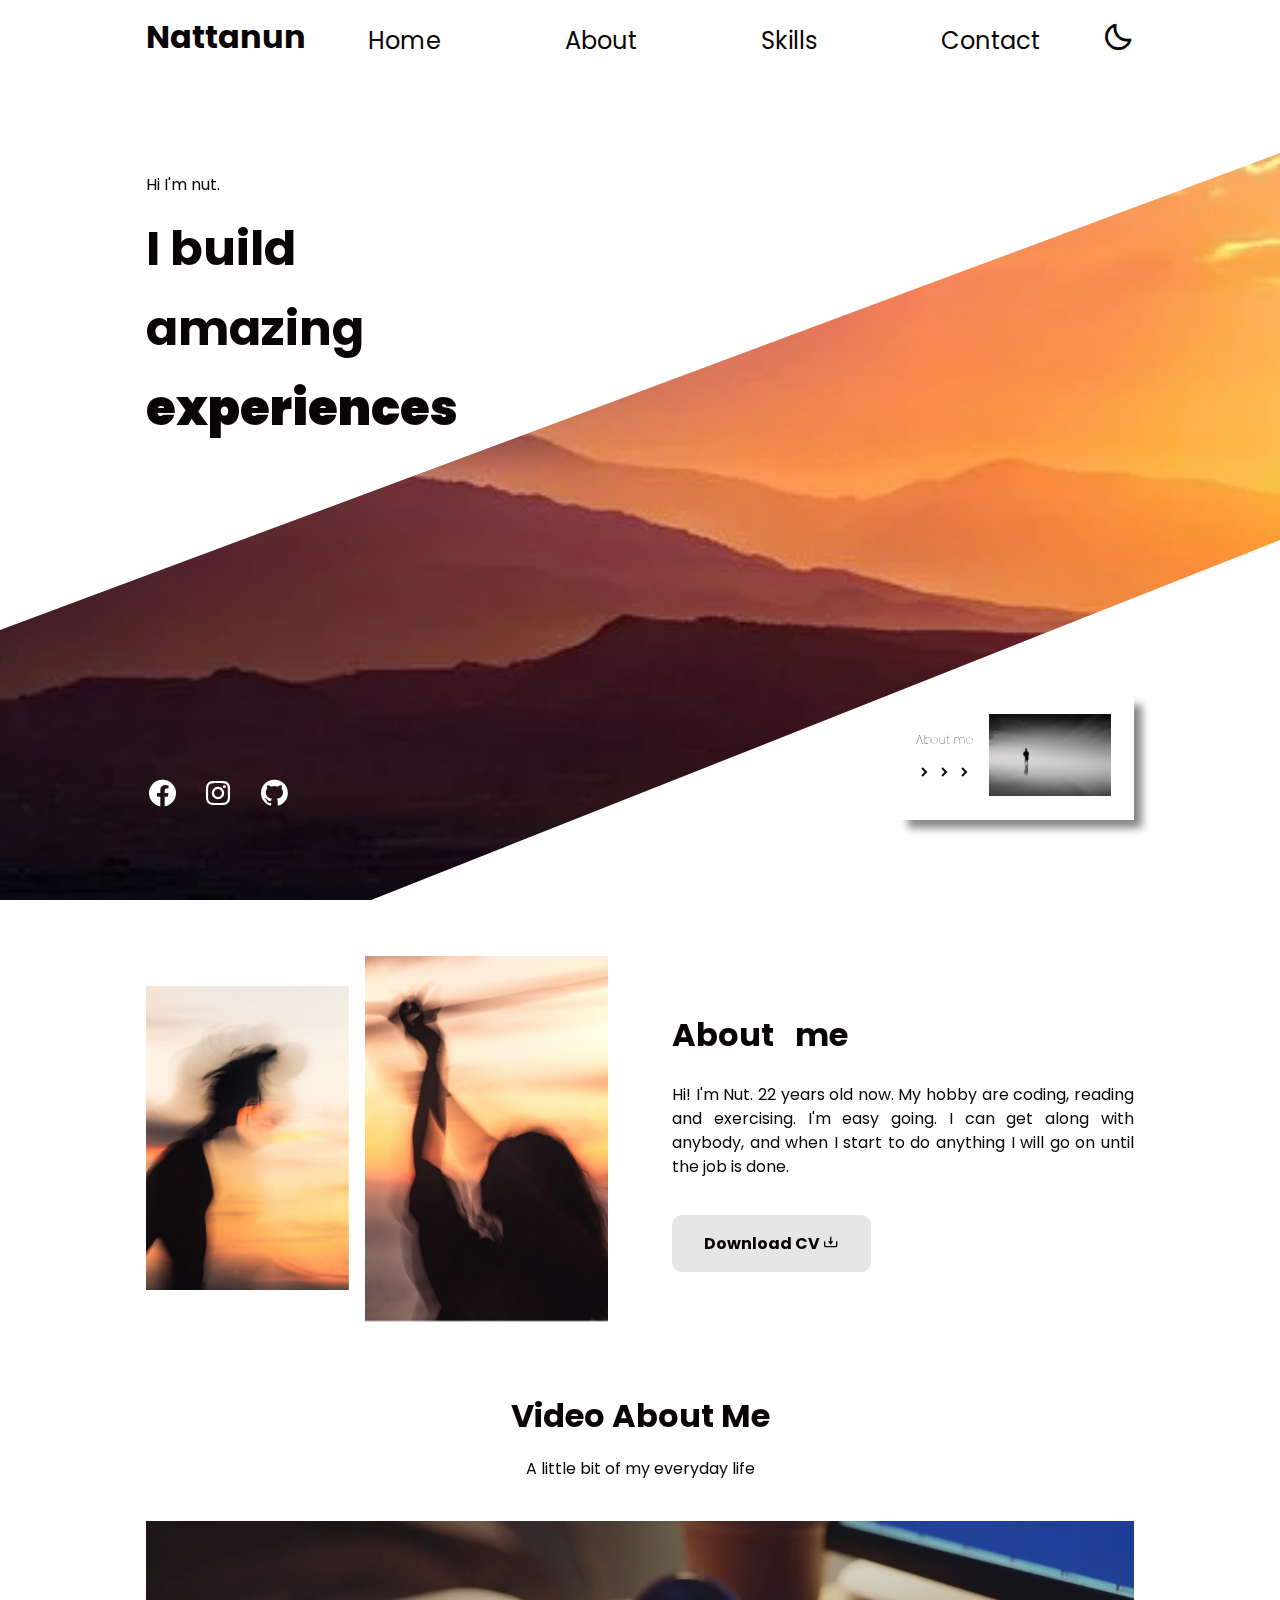
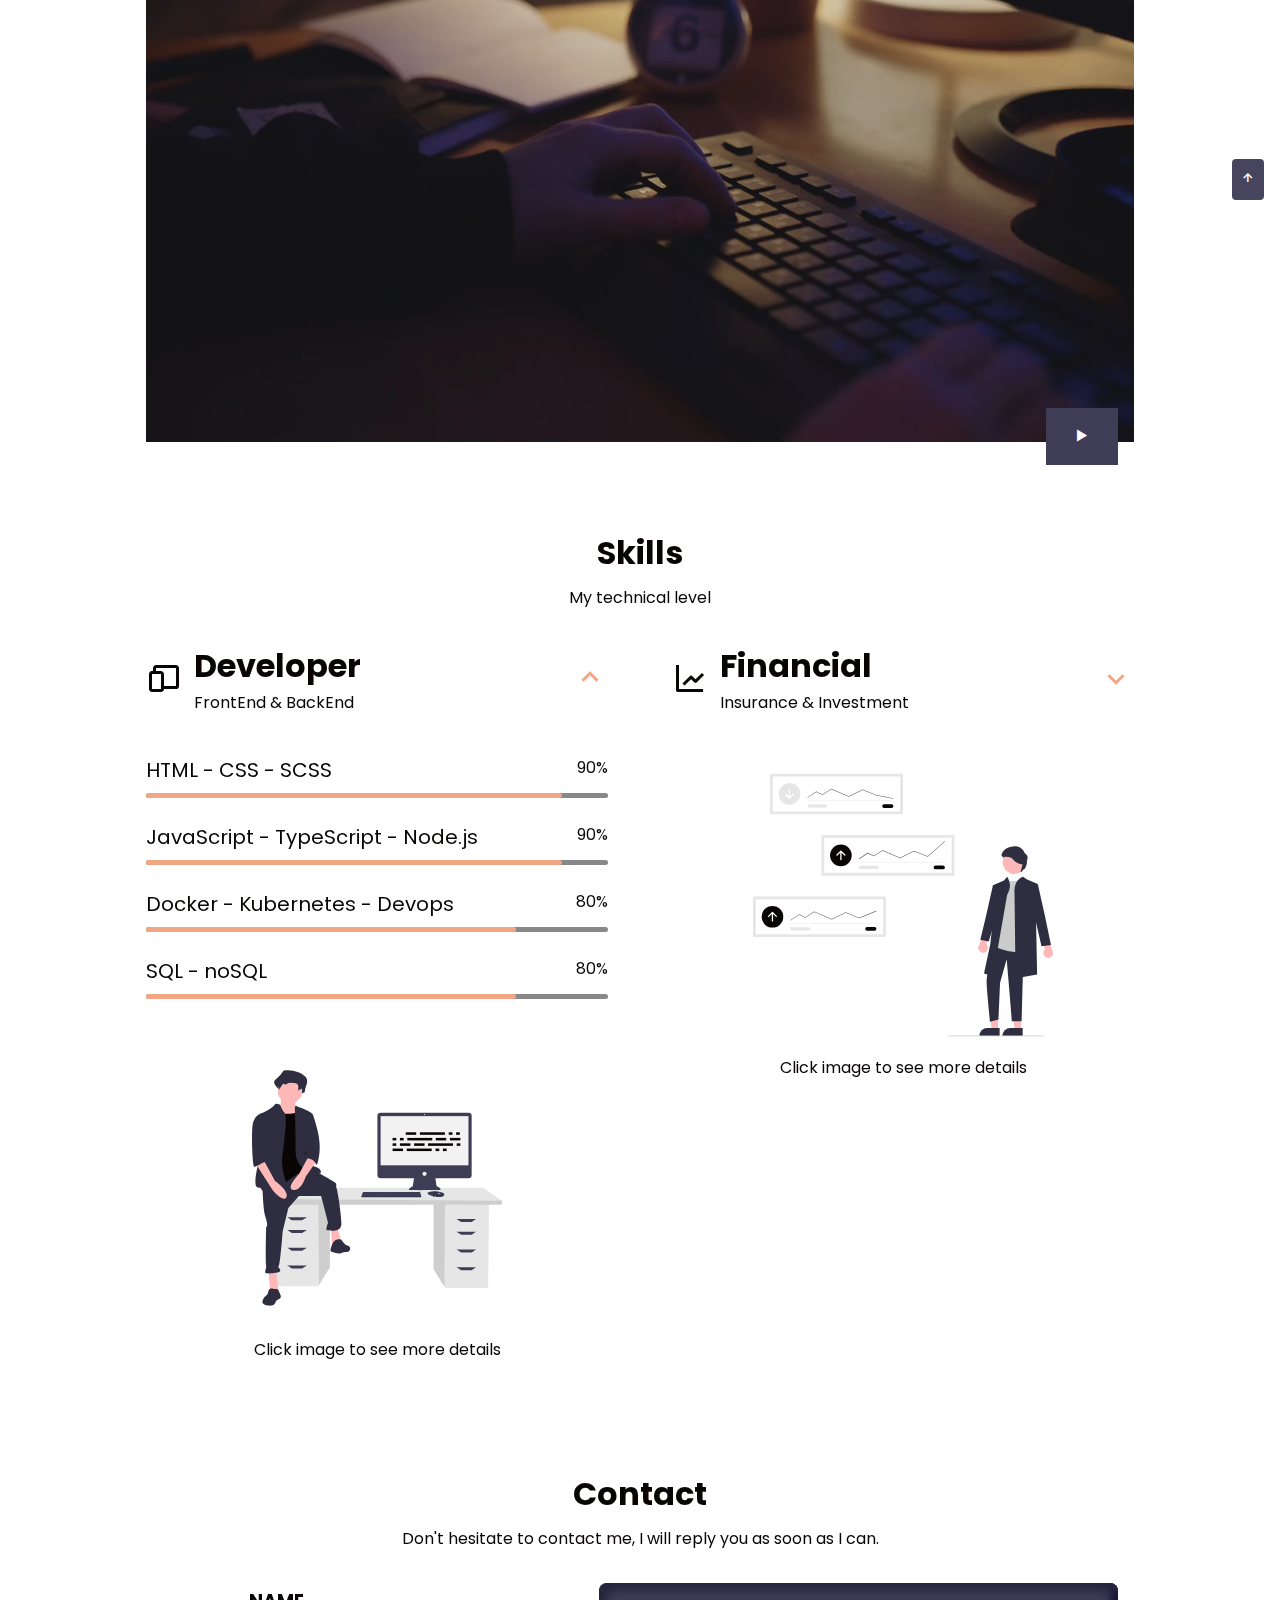
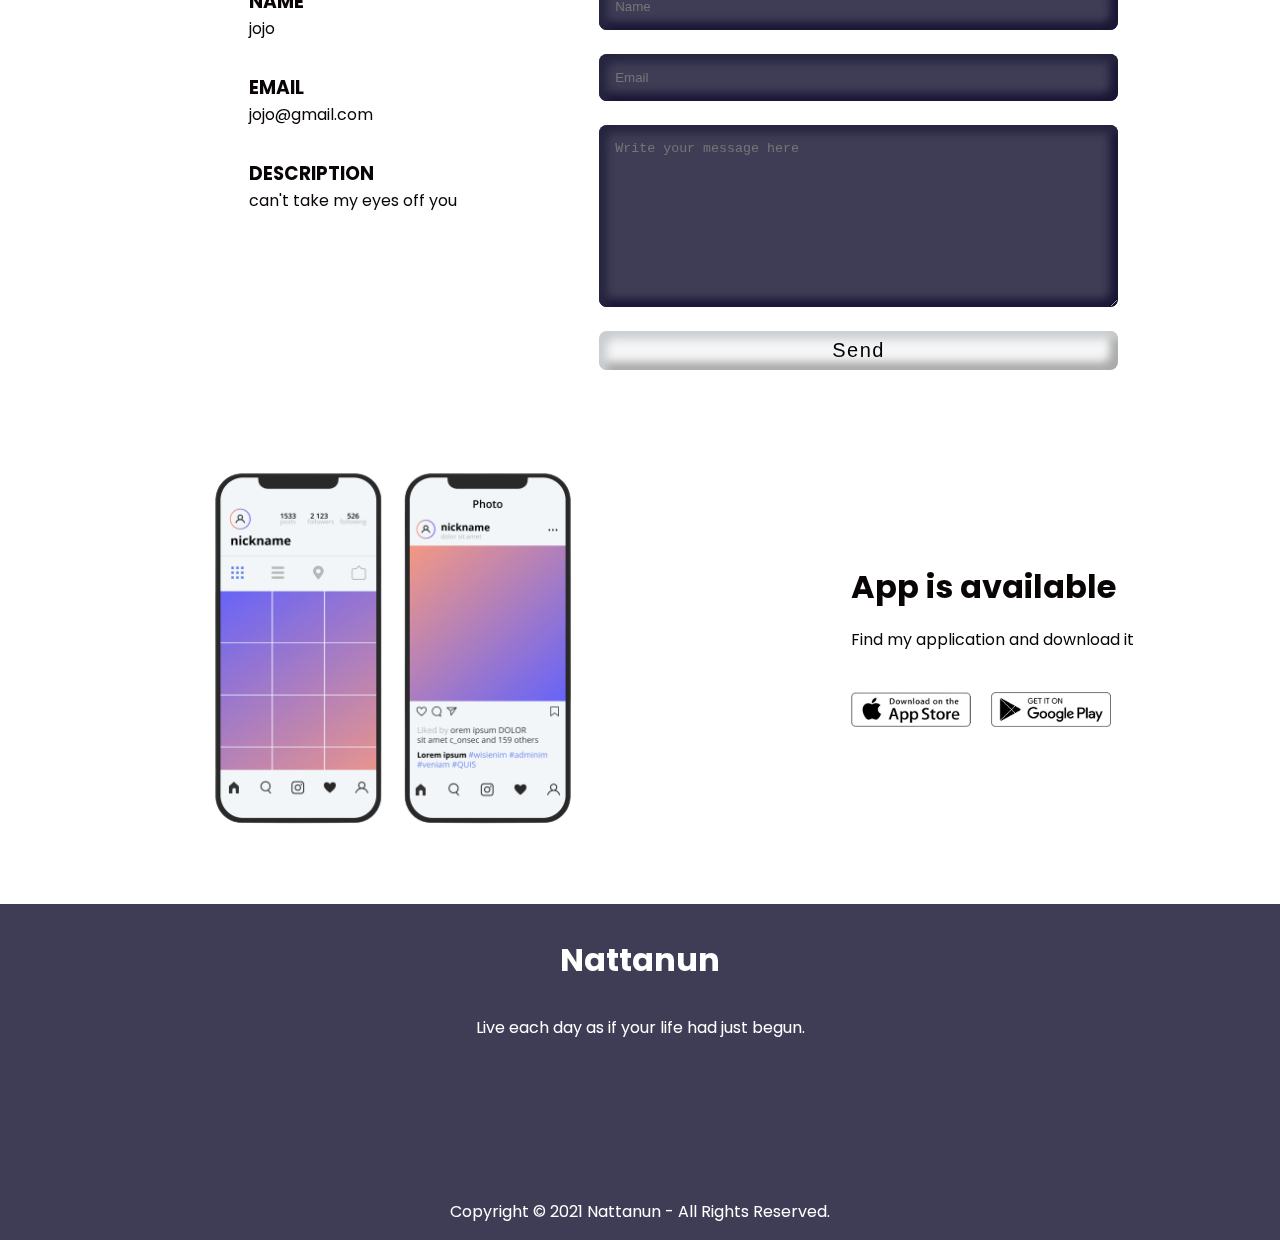
<file: index.html>
<!DOCTYPE html>
<html lang="en">
  <head>
    <meta charset="UTF-8" />
    <meta http-equiv="X-UA-Compatible" content="IE=edge" />
    <meta name="viewport" content="width=device-width, initial-scale=1.0" />
    <title>Nattanun</title>
    <link rel="stylesheet" href="style/style.css" />

    <!--==================== BOXICONS ====================-->
    <link
      href="https://unpkg.com/boxicons@2.0.9/css/boxicons.min.css"
      rel="stylesheet"
    />

    <!--==================== FONT AWESOME ====================-->
    <link
      rel="stylesheet"
      href="https://pro.fontawesome.com/releases/v5.10.0/css/all.css"
      integrity="sha384-AYmEC3Yw5cVb3ZcuHtOA93w35dYTsvhLPVnYs9eStHfGJvOvKxVfELGroGkvsg+p"
      crossorigin="anonymous"
    />
  </head>

  <body>
    <canvas
      id="canvas"
      style="
        position: fixed;
        top: 0;
        left: 0;
        right: 0;
        bottom: 0;
        z-index: -1000;
      "
    ></canvas>

    <header>
      <nav class="nav container">
        <a href="#" class="nav__logo">Nattanun</a>
        <div class="nav__menu" id="nav__menu">
          <ul class="nav__menu__list">
            <li class="nav__item">
              <a href="#home" class="nav__menu__link active-link">Home</a>
            </li>
            <li class="nav__item">
              <a href="#about" class="nav__menu__link">About</a>
            </li>
            <li class="nav__item">
              <a href="#skill" class="nav__menu__link">Skills</a>
            </li>
            <li class="nav__item">
              <a href="#contact" class="nav__menu__link">Contact</a>
            </li>
          </ul>
        </div>
        <div class="nav__theme">
          <i class="bx bx-moon nav__theme__icon" id="icon__theme"></i>
        </div>
        <div class="nav__toggle" id="nav__toggle">
          <i class="bx bx-menu-alt-right"></i>
        </div>
      </nav>
    </header>

    <main>
      <!--==================== HOME ====================-->
      <section class="home" id="home">
        <img src="image/homeClipPath.webp" class="home--image" />

        <div class="home--container container">
          <div class="home__data">
            <p class="home__data__subtitle">Hi I'm nut.</p>
            <h1 class="home__data__title">
              I build <br />
              amazing <br />
              <b>experiences</b>
            </h1>
          </div>

          <div class="home__social">
            <a
              href="https://www.facebook.com/profile.php?id=100075734332292"
              target="_blank"
              class="home__social__link"
            >
              <i class="bx bxl-facebook-circle"></i>
            </a>
            <a
              href="https://www.instagram.com/?hl=en"
              target="_blank"
              class="home__social__link"
            >
              <i class="bx bxl-instagram"></i>
            </a>
            <a
              href="https://github.com/Nutlytical"
              target="_blank"
              class="home__social__link"
            >
              <i class="bx bxl-github"></i>
            </a>
          </div>

          <div class="home__info">
            <div>
              <p class="home__info__title">About me</p>
              <p class="home__info__icon">
                <i class="bx bxs-chevron-right"></i>
                <i class="bx bxs-chevron-right"></i>
                <i class="bx bxs-chevron-right"></i>
              </p>
            </div>

            <div class="home__info--image">
              <a href="#about">
                <img src="image/homeSmall.webp" class="home__info__image" />
              </a>
            </div>
          </div>
        </div>
      </section>

      <!--==================== ABOUT ====================-->
      <section class="about" id="about">
        <div class="about--container container">
          <div class="about--img">
            <div
              class="about__img"
              data-tilt
              data-tilt-glare
              data-tilt-max-glare="0.8"
            >
              <img src="image/about1.jpg" class="about__img--one" />
            </div>

            <div
              class="about__img"
              data-tilt
              data-tilt-glare
              data-tilt-max-glare="0.8"
            >
              <img src="image/about2.jpg" class="about__img--two" />
            </div>
          </div>

          <div class="about__data">
            <h2 class="about__title">About &nbsp; me</h2>
            <p class="about__subtitle">
              Hi! I'm Nut. 22 years old now. My hobby are coding, reading and
              exercising. I'm easy going. I can get along with anybody, and when
              I start to do anything I will go on until the job is done.
            </p>
            <a href="image/portfolio.pdf" target="_blank" class="about__button"
              >Download CV <i class="bx bx-download"></i
            ></a>
          </div>
        </div>

        <!--==================== VIDEO ====================-->
        <article class="video">
          <h1 class="video__title">Video about me</h1>

          <div class="video__container container">
            <p class="video__description">A little bit of my everyday life</p>

            <div class="video__content">
              <video id="video-file">
                <source src="image/video.mp4" type="video/mp4" />
              </video>

              <button class="video__button" id="video-button">
                <i class="bx bx-play video__button__icon" id="video-icon"></i>
              </button>
            </div>
          </div>
        </article>
      </section>

      <!--==================== SKILLS ====================-->
      <section class="skill" id="skill">
        <h2>Skills</h2>
        <p>My technical level</p>

        <div class="skill--container container">
          <div>
            <!--==================== FIRST SKILLS ====================-->
            <div class="skill__content skill__open">
              <div class="skill__header">
                <i class="bx bx-devices skill__header__icon"></i>

                <div>
                  <h1>Developer</h1>
                  <p>FrontEnd & BackEnd</p>
                </div>

                <i class="bx bx-chevron-down skill__header__chevron"></i>
              </div>

              <div class="skill__list">
                <div>
                  <div class="skill__title">
                    <p class="skill__name">HTML - CSS - SCSS</p>
                    <span>90%</span>
                  </div>
                  <div class="skill__bar">
                    <span
                      class="skill__percentage skill__percentage--basic"
                    ></span>
                  </div>
                </div>

                <div>
                  <div class="skill__title">
                    <p class="skill__name">JavaScript - TypeScript - Node.js</p>
                    <span>90%</span>
                  </div>
                  <div class="skill__bar">
                    <span
                      class="skill__percentage skill__percentage--frontend"
                    ></span>
                  </div>
                </div>

                <div>
                  <div class="skill__title">
                    <p class="skill__name">Docker - Kubernetes - Devops</p>
                    <span>80%</span>
                  </div>
                  <div class="skill__bar">
                    <span
                      class="skill__percentage skill__percentage--backend"
                    ></span>
                  </div>
                </div>

                <div>
                  <div class="skill__title">
                    <p class="skill__name">SQL - noSQL</p>
                    <span>80%</span>
                  </div>
                  <div class="skill__bar">
                    <span
                      class="skill__percentage skill__percentage--database"
                    ></span>
                  </div>
                </div>
              </div>
            </div>

            <div class="skill__card">
              <div class="skill__model">
                <div class="skill__model--content">
                  <h4 class="skill__model__title">Developer</h4>
                  <i class="fas fa-times skill__model__close"></i>

                  <ul class="skill__model__data">
                    <li class="skill__model__description">
                      <p>
                        <i class="bx bx-check-circle"></i> JavaScript -
                        TypeScript - Node.js
                      </p>
                      <p>React.js || Next.js || Vue.js || Express.js</p>
                    </li>
                    <li class="skill__model__description">
                      <p>
                        <i class="bx bx-check-circle"></i>PHP - Python - Dart
                      </p>
                      <p>Laravel || Data-Science || Flutter</p>
                    </li>
                    <li class="skill__model__description">
                      <p><i class="bx bx-check-circle"></i> SQL - noSQL</p>
                      <p>mySQL || SQlite || MongoDB || GraphQL</p>
                    </li>
                  </ul>
                </div>
              </div>

              <img src="/image/programmer.svg" class="skill__card--a model" />
              <span>Click image to see more details</span>
            </div>
          </div>

          <div>
            <!--==================== SECOND SKILLS ====================-->
            <div class="skill__content skill__close">
              <div class="skill__header">
                <i class="bx bx-line-chart skill__header__icon"></i>

                <div>
                  <h1>Financial</h1>
                  <p>Insurance & Investment</p>
                </div>

                <i class="bx bx-chevron-down skill__header__chevron"></i>
              </div>

              <div class="skill__list">
                <div>
                  <div class="skill__title">
                    <p class="skill__name">Insurance</p>
                    <span>90%</span>
                  </div>
                  <div class="skill__bar">
                    <span
                      class="skill__percentage skill__percentage--insurance"
                    ></span>
                  </div>
                </div>

                <div>
                  <div class="skill__title">
                    <p class="skill__name">Value Investing</p>
                    <span>70%</span>
                  </div>
                  <div class="skill__bar">
                    <span
                      class="skill__percentage skill__percentage--value"
                    ></span>
                  </div>
                </div>

                <div>
                  <div class="skill__title">
                    <p class="skill__name">Technical Analysis</p>
                    <span>90%</span>
                  </div>
                  <div class="skill__bar">
                    <span
                      class="skill__percentage skill__percentage--technical"
                    ></span>
                  </div>
                </div>
              </div>
            </div>

            <div class="skill__card">
              <div class="skill__model">
                <div class="skill__model--content">
                  <h4 class="skill__model__title">Financial</h4>
                  <i class="fas fa-times skill__model__close"></i>

                  <ul class="skill__model__data">
                    <li class="skill__model__description">
                      <p><i class="bx bx-check-circle"></i> Insurance</p>
                      <p>Life Insurance || Non-Life Insurance</p>
                    </li>
                    <li class="skill__model__description">
                      <p><i class="bx bx-check-circle"></i> value Investing</p>
                      <p>Macro Economics || Financial Statements</p>
                    </li>
                    <li class="skill__model__description">
                      <p>
                        <i class="bx bx-check-circle"></i> Technical Analysis
                      </p>
                      <p>Elliott Wave || Price Action || Fibonacci</p>
                    </li>
                  </ul>
                </div>
              </div>

              <img src="/image/invest.svg" class="skill__card--b model" />
              <span>Click image to see more details</span>
            </div>
          </div>
        </div>
      </section>

      <!--==================== CONTACT ====================-->
      <section class="contact" id="contact">
        <div class="contact--title">
          <h2 class="contact__title">Contact</h2>
          <div class="contact__description">
            <span>Don't hesitate to contact me,</span>
            <span>I will reply you as soon as I can.</span>
          </div>
        </div>

        <div class="contact--container container">
          <div class="contact__info">
            <h3 class="contact__info__subtitle">NAME</h3>
            <span class="contact__info__text">jojo</span>

            <h3 class="contact__info__subtitle">EMAIL</h3>
            <span class="contact__info__text">jojo@gmail.com</span>

            <h3 class="contact__info__subtitle">DESCRIPTION</h3>
            <span class="contact__info__text">can't take my eyes off you</span>
          </div>

          <form
            class="contact__form"
            action="https://formsubmit.co/nutlytical@gmail.com"
            method="POST"
          >
            <input
              type="text"
              placeholder="Name"
              class="contact__input"
              name="name"
              required
            />
            <input
              type="email"
              placeholder="Email"
              class="contact__input"
              name="email"
              required
            />
            <textarea
              name="message"
              placeholder="Write your message here"
              cols="0"
              rows="10"
              class="contact__input"
              required
            ></textarea>
            <input type="submit" value="Send" class="contact__button button" />
          </form>
        </div>

        <!--==================== APP ====================-->
        <article class="app">
          <div class="app__container container">
            <div class="app__data">
              <h1 class="app__title">App is available</h1>
              <p class="app__subtitle">Find my application and download it</p>
              <div class="app__stores">
                <a href="404Page/index.html" target="_blank"
                  ><img src="image/appStore.png" class="app__store"
                /></a>
                <a
                  href="https://play.google.com/store/apps/details?id=com.chaichomphoo.pepsi"
                  target="_blank"
                  ><img src="image/playStore.png" class="app__store"
                /></a>
              </div>
            </div>

            <img src="image/phone.png" class="app__img" />
          </div>
        </article>
      </section>
    </main>

    <footer class="footer">
      <div class="footer__container container">
        <div class="footer__data">
          <h1 class="footer__data__title">Nattanun</h1>
          <p class="footer__data__subtitle">
            Live each day as if your life had just begun.
          </p>
          <div>
            <a
              href="https://www.facebook.com/profile.php?id=100075734332292"
              target="_blank"
              class="footer__social"
            >
              <i class="fab fa-facebook"></i>
            </a>
            <a
              href="https://www.instagram.com/?hl=en"
              target="_blank"
              class="footer__social"
            >
              <i class="fab fa-instagram"></i>
            </a>
            <a
              href="https://github.com/baifengheixi"
              target="_blank"
              class="footer__social"
            >
              <i class="fab fa-github"></i>
            </a>
          </div>
        </div>

        <div class="footer__copy">
          <p>Copyright &#169; 2021 Nattanun - All Rights Reserved.</p>
        </div>
      </div>
    </footer>

    <!--========== SCROLL UP ==========-->
    <a href="#" class="scroll-up" id="scroll-up">
      <i class="bx bx-up-arrow-alt"></i>
    </a>
    <script src="js/main.js"></script>
    <script src="js/vanillatilt.js"></script>
    <script src="js/snow.js"></script>
  </body>
</html>
</file>
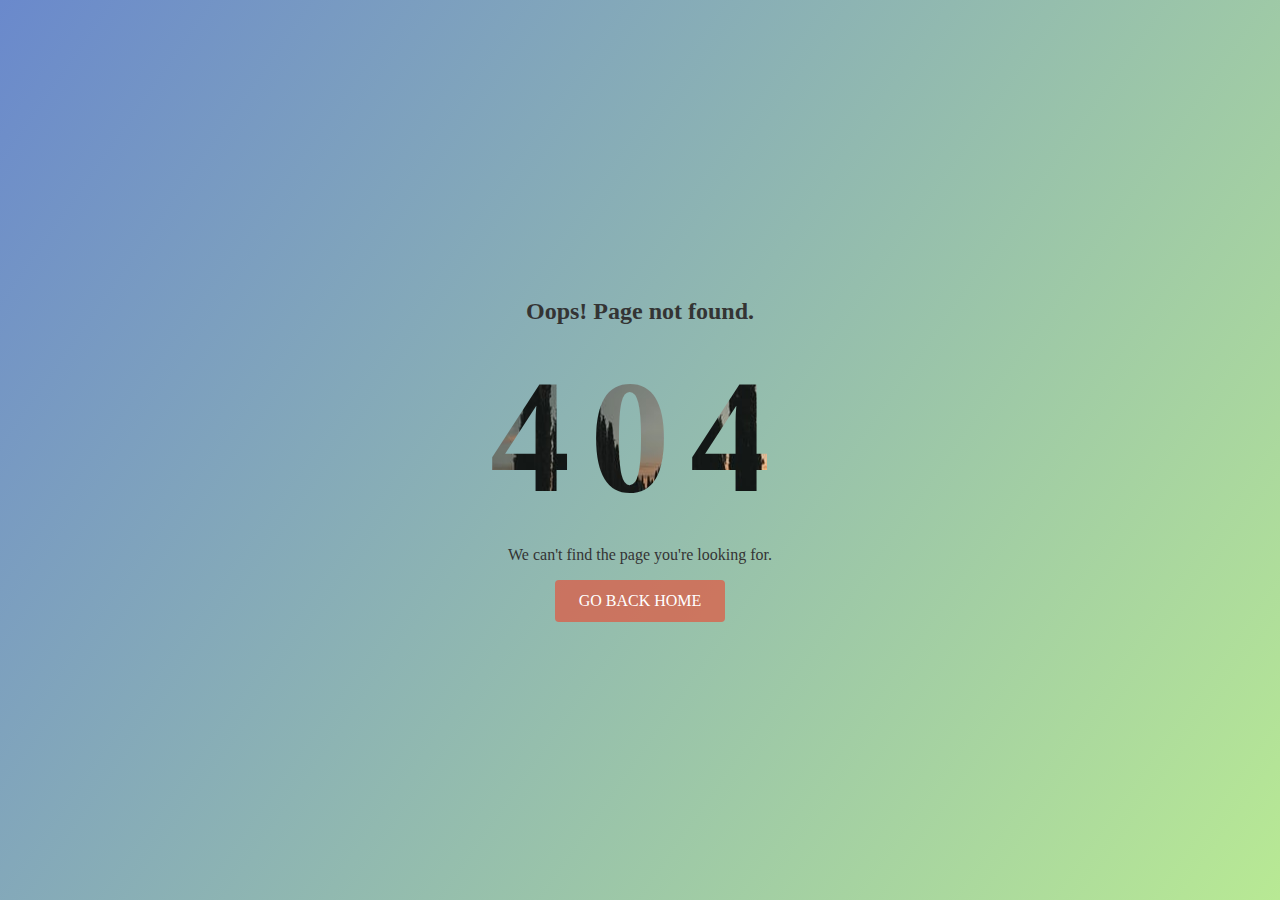
<file: 404Page/index.html>
<!DOCTYPE html>
<html lang="en">
	<head>
		<meta charset="UTF-8" />
		<meta http-equiv="X-UA-Compatible" content="IE=edge" />
		<meta name="viewport" content="width=device-width, initial-scale=1.0" />
		<title>Document</title>

		<link rel="stylesheet" href="style.css" />
	</head>
	<body>
		<div class="container">
			<h2>Oops! Page not found.</h2>
			<h1>404</h1>
			<p>We can't find the page you're looking for.</p>
			<a href="../index.html">Go back home</a>
		</div>
	</body>
</html>
</file>
<file: style/style.css>
@import url("https://fonts.googleapis.com/css2?family=Poppins:wght@400;500&display=swap");
* {
  box-sizing: border-box;
  margin: 0;
  padding: 0;
}

html {
  scroll-behavior: smooth;
  cursor: default;
}

body {
  margin: 48px 0 0 0;
  overflow-x: hidden;
  background: #ffffff;
  color: #0a0505;
  font-size: 16px;
  scroll-behavior: smooth;
  transition: all 0.8s ease-in-out;
  font-family: "Poppins", sans-serif;
}
body.darkTheme {
  color: #888888;
  background: #101010;
}
body.darkTheme a {
  color: #888888;
}
body.darkTheme i {
  color: #888888;
}
body.darkTheme header {
  background: #101010;
}
@media screen and (max-width: 767px) {
  body.darkTheme .nav__menu {
    background: #101010;
  }
}
body.darkTheme .nav-active {
  color: #f3a683;
}
body.darkTheme .home {
  color: #888888;
}
body.darkTheme .home__info {
  background: #0c0c0c;
}
body.darkTheme .about__button {
  background: #3f3d56;
}
body.darkTheme .about__button:hover {
  background: transparent;
}
body.darkTheme .about__img {
  opacity: 0.6;
}
body.darkTheme .skill__header__chevron {
  color: #a8522c;
}
body.darkTheme .footer {
  color: #888888;
}
body.darkTheme .scroll-up i {
  color: #ffffff;
}

ul {
  list-style: none;
}

a {
  color: #0a0505;
  text-decoration: none;
  cursor: pointer;
}

img,
video {
  max-width: 100%;
  height: auto;
}

header {
  width: 100%;
  position: fixed;
  top: 0;
  left: 0;
  z-index: 100;
  transition: all 0.8s ease-in-out;
  background: #ffffff;
}

main {
  overflow-x: hidden;
}

i {
  color: #0a0505;
  cursor: pointer;
}
i:hover {
  transform: scale(1.1);
}

.container {
  max-width: 988px;
  margin: 16px 16px 0 16px;
}

/* <!--==================== NAV ====================--> */
.nav {
  height: 48px;
  display: flex;
  justify-content: space-between;
  align-items: center;
}
.nav__logo {
  font-size: 32px;
  font-weight: bold;
}
.nav__menu {
  position: relative;
}
@media screen and (max-width: 767px) {
  .nav__menu {
    position: fixed;
    background-color: #fff;
    top: 0;
    right: 0;
    width: 30%;
    height: 100%;
    box-shadow: -1px 0 4px rgba(136, 136, 136, 0.15);
    padding: 48px;
    transition: all 0.5s ease-in-out;
    transform: translate(100%);
  }
}
@media screen and (max-width: 567px) {
  .nav__menu {
    width: 40%;
  }
}
@media screen and (max-width: 400px) {
  .nav__menu {
    width: 50%;
  }
}
.nav__menu__list {
  font-size: 24px;
  display: flex;
  flex-direction: column;
  row-gap: 2.5rem;
}
@media screen and (max-width: 767px) {
  .nav__menu.toggle {
    transform: translate(0);
  }
}
.nav__theme {
  font-size: 32px;
}
@media screen and (max-width: 767px) {
  .nav__theme {
    width: 100%;
    margin-right: 10px;
    text-align: end;
  }
}
.nav__toggle {
  z-index: 2;
  font-size: 40px;
}
.nav-active {
  position: relative;
  color: #f3a683;
}
.nav-active::before {
  content: "";
  position: absolute;
  background-color: #a8522c;
  width: 100%;
  height: 2px;
  bottom: -12px;
  left: 0;
}

/* <!--==================== HOME ====================--> */
.home {
  color: #0a0505;
}
.home--image {
  position: absolute;
  top: 0;
  left: 0;
  width: 100%;
  height: 100vh;
  -o-object-fit: cover;
     object-fit: cover;
  -o-object-position: center;
     object-position: center;
  -webkit-clip-path: polygon(100% 17%, 100% 60%, 29% 100%, 0 100%, 0 70%);
          clip-path: polygon(100% 17%, 100% 60%, 29% 100%, 0 100%, 0 70%);
}
.home--container {
  position: relative;
  height: calc(100vh - 48px);
  align-content: center;
  display: grid;
  gap: 24px;
  row-gap: 48px;
}
.home__data__subtitle {
  margin-bottom: 12px;
}
.home__data__title {
  font-size: 48px;
  margin-bottom: 40px;
  font-weight: bolder;
}
.home__social {
  display: flex;
  flex-direction: column;
  row-gap: 24px;
}
.home__social__link {
  font-size: 32px;
  margin-right: 24px;
  width: -webkit-max-content;
  width: -moz-max-content;
  width: max-content;
}
.home__social__link i {
  color: #fff;
}
.home__info {
  background-color: #ffffff;
  box-shadow: 8px 8px 8px #888888;
  display: flex;
  padding: 24px 16px;
  align-items: center;
  -moz-column-gap: 16px;
       column-gap: 16px;
  transition: all 0.8s ease-in-out;
  position: absolute;
  right: 0;
  bottom: 48px;
  width: 234px;
  height: 123px;
}
.home__info__title {
  font-size: 12px;
  font-weight: lighter;
  margin-bottom: 12px;
}
.home__info__icon {
  font-size: 16px;
}
.home__info__icon i {
  cursor: inherit;
  transform: none;
}
.home__info--image {
  overflow: hidden;
}
.home__info__image {
  width: 122px;
  cursor: pointer;
}
.home__info__image:hover {
  transform: scale(1.7);
  transition: all 0.3s ease-in-out;
}

/* <!--==================== ABOUT ====================--> */
.about {
  padding: 72px 0 0px;
}
.about--container {
  display: grid;
  grid-template-areas: "data" "image";
  gap: 64px;
}
.about__data {
  grid-area: data;
  text-align: center;
}
.about__title {
  font-size: 32px;
  text-align: center;
  margin-bottom: 16px;
}
.about__subtitle {
  margin-bottom: 36px;
  text-align: justify;
  line-height: 24px;
}
.about--img {
  grid-area: image;
  display: flex;
  -moz-column-gap: 16px;
       column-gap: 16px;
  align-items: center;
  justify-content: center;
}
.about__img--one {
  width: 250px;
}
.about__img--two {
  width: 300px;
}
.about__button {
  display: inline-block;
  background: #e6e6e6;
  padding: 16px 32px;
  font-weight: bold;
  border-radius: 10px;
}
.about__button:hover {
  background: transparent;
  transition: all 0.5s ease-in-out;
}

/* <!--==================== VIDEO ====================--> */
.video__title {
  text-align: center;
  text-transform: capitalize;
  margin-top: 48px;
}
.video__container {
  margin-bottom: 8px;
}
.video__description {
  text-align: center;
  margin-bottom: 40px;
}
.video__content {
  position: relative;
}
.video__button {
  position: absolute;
  right: 16px;
  bottom: -16px;
  padding: 16px 24px;
  border: none;
  background: #3f3d56;
}
.video__button__icon {
  font-size: 24px;
  color: #ffffff;
}

/* <!--==================== SKILLS ====================--> */
.skill {
  padding: 72px 0 0px;
}
.skill > h2, .skill > p {
  text-align: center;
}
.skill > h2 {
  font-size: 32px;
  margin-bottom: 8px;
}
.skill--container {
  display: grid;
  gap: 24px;
  row-gap: 0;
  margin-top: 32px;
}
.skill__header {
  display: flex;
  align-items: center;
  margin-bottom: 40px;
}
.skill__header__icon, .skill__header__chevron {
  font-size: 36px;
}
.skill__header__icon {
  margin-right: 12px;
}
.skill__header__chevron {
  margin-left: auto;
  transition: all 0.3s ease-in-out;
  color: #f3a683;
}
.skill__list {
  display: grid;
  gap: 24px;
}
.skill__title {
  display: flex;
  justify-content: space-between;
}
.skill__name {
  font-size: 20px;
  margin-bottom: 8px;
}
.skill__bar, .skill__percentage {
  height: 5px;
  border-radius: 4px;
}
.skill__bar {
  background: #888888;
}
.skill__percentage {
  display: block;
  background: #f3a683;
}
.skill__percentage--basic {
  width: 90%;
}
.skill__percentage--frontend {
  width: 90%;
}
.skill__percentage--backend {
  width: 80%;
}
.skill__percentage--database {
  width: 80%;
}
.skill__percentage--insurance {
  width: 90%;
}
.skill__percentage--value {
  width: 70%;
}
.skill__percentage--technical {
  width: 90%;
}
.skill__close .skill__list {
  height: 0;
  overflow: hidden;
}
.skill__open .skill__list {
  height: -webkit-max-content;
  height: -moz-max-content;
  height: max-content;
  margin-bottom: 40px;
}
.skill__open .skill__header__chevron {
  transform: rotate(-180deg);
}
.skill__card {
  display: flex;
  flex-direction: column;
  align-items: center;
  justify-content: center;
  position: relative;
}
.skill__card--a, .skill__card--b {
  cursor: pointer;
}
.skill__card--a:hover, .skill__card--b:hover {
  transform: scale(0.98);
  transition: all 0.3s ease-in-out;
}
.skill__card--a {
  width: 250px;
  height: 250px;
  margin-top: 24px;
  margin-bottom: 24px;
}
.skill__card--b {
  width: 300px;
  height: 300px;
}
.skill__card span {
  margin-bottom: 36px;
}
.skill__model {
  position: fixed;
  top: 0;
  right: 0;
  bottom: 0;
  left: 0;
  background: transparent;
  display: flex;
  align-items: center;
  justify-content: center;
  padding: 0 16px;
  z-index: 10;
  opacity: 0;
  visibility: hidden;
}
.skill__model--content {
  position: relative;
  background: #3f3d56;
  box-shadow: inset 8px 8px 8px #26253e, inset -8px -8px 8px #1a1736;
  color: #888888;
  padding: 32px;
  border-radius: 8px;
  width: 500px;
}
.skill__model__title {
  margin-bottom: 16px;
  font-size: 24px;
}
.skill__model__close {
  position: absolute;
  top: 16px;
  right: 16px;
  font-size: 24px;
  cursor: pointer;
  color: #888888;
}
.skill__model__data {
  display: grid;
  gap: 24px;
  row-gap: 8px;
}
.skill__model__description {
  display: flex;
  flex-direction: column;
  gap: 8px;
}
.skill__model__description i {
  color: #888888;
  cursor: default;
  transform: none;
}
.skill__model__description > p:first-child {
  font-size: 20px;
  margin-top: 8px;
}
.skill__active-model {
  opacity: 1;
  visibility: visible;
}

/* <!--==================== CONTACT ====================--> */
.contact {
  padding: 72px 0 0px;
}
.contact--title {
  text-align: center;
  margin-bottom: 32px;
}
.contact--container {
  display: grid;
  gap: 24px;
}
.contact__title {
  font-size: 32px;
  margin-bottom: 8px;
}
.contact__description {
  display: flex;
  flex-direction: column;
  align-items: center;
  justify-content: center;
}
.contact__description > span {
  line-height: 24px;
}
.contact__info {
  display: none;
}
.contact__info__subtitle {
  margin-top: 4px;
}
.contact__info__text {
  display: inline-block;
  margin-bottom: 28px;
}
.contact__form {
  padding: 0 16px;
}
.contact__form > input[type=submit] {
  font-size: 20px;
  padding: 8px;
  letter-spacing: 1.5px;
}
.contact__input, .contact__button {
  display: block;
  width: 100%;
  padding: 16px;
  border-radius: 8px;
  outline: none;
  border: none;
  margin-bottom: 24px;
}
.contact__input {
  background: #3f3d56;
  color: white;
  box-shadow: inset 8px 8px 8px #26253e, inset -8px -8px 8px #1a1736;
}
.contact__button {
  cursor: pointer;
  background: whitesmoke;
  box-shadow: inset 8px 8px 8px #cbced1, inset -8px -8px 8px #aaa;
}

/* <!--==================== APP ====================--> */
.app__container {
  display: grid;
  gap: 24px;
  grid-template-areas: "appData" "appImage";
}
.app__data {
  grid-area: appData;
  text-align: center;
}
.app__title {
  margin-bottom: 16px;
}
.app__subtitle {
  margin-bottom: 40px;
}
.app__store {
  width: 120px;
  margin: 0 8px;
  cursor: pointer;
}
.app__img {
  grid-area: appImage;
  justify-self: center;
}

/* <!--==================== FOOTER ====================--> */
.footer {
  background: #3f3d56;
  color: #fff;
  padding: 16px;
}
@media screen and (max-width: 568px) {
  .footer {
    padding: 36px 0 40px;
  }
}
.footer__container {
  display: grid;
  row-gap: 80px;
}
.footer__data {
  text-align: center;
}
.footer__data__subtitle {
  padding: 32px;
  line-height: 24px;
}
.footer__social {
  font-size: 32px;
  padding-right: 8px;
}
.footer__social i {
  color: #fff;
}
.footer__copy {
  text-align: center;
  line-height: 24px;
}

/* <!--==================== SCROLL UP ====================--> */
.scroll-up {
  position: fixed;
  right: 16px;
  bottom: -100%;
  background-color: #1a1736;
  padding: 8px;
  opacity: 0.8;
  z-index: 10;
  transition: 0.4s;
  border-radius: 4px;
}
.scroll-up:hover {
  opacity: 1;
}
.scroll-up i {
  color: #ffffff;
}
.scroll-up i:hover {
  transform: none;
}
.scroll-up--show {
  bottom: 80px;
}

/* <!--==================== SCROLL BAR ====================--> */
::-webkit-scrollbar {
  width: 0;
}

/* <!--==================== MEDIA QUERIES ====================--> */
/* For small devices */
@media screen and (max-width: 360px) {
  body {
    font-size: 14px;
  }
  .nav__menu {
    width: 60%;
  }
  .home__data__title {
    font-size: 36px;
  }
  .home__info {
    width: 190px;
  }
  .home__info__title {
    font-size: 10px;
  }
  .home__info__icon {
    font-size: 12px;
  }
  .home__info__image {
    width: 90px;
  }
  .skill__card--a {
    width: 200px;
    height: 200px;
    margin-top: 0;
    margin-bottom: 0;
  }
  .skill__card--b {
    width: 200px;
    height: 200px;
  }
  .skill__model__description > p:first-child {
    font-size: 18px;
  }
}
/* For medium devices */
@media screen and (min-width: 568px) {
  .home--container {
    grid-template-rows: 1.8fr 0.5fr;
  }
  .home__data {
    align-self: center;
  }
  .home__social {
    flex-direction: row;
    align-self: flex-end;
    margin-bottom: 48px;
  }
  .home__social-link {
    font-size: 32px;
    margin-right: 24px;
    width: -webkit-max-content;
    width: -moz-max-content;
    width: max-content;
  }
  .contact--container {
    grid-template-columns: 1.5fr 2fr;
    justify-items: center;
  }
  .contact__description {
    display: inline;
  }
  .contact__info {
    display: block;
  }
  .contact__form {
    width: 100%;
  }
  .app__container {
    grid-template-columns: repeat(2, 1fr);
    align-items: center;
    grid-template-areas: "appImage appData";
  }
  .app__data {
    text-align: initial;
    margin-left: auto;
  }
  .app__store {
    margin: 0 16px 16px 0;
  }
}
@media screen and (min-width: 768px) {
  .nav__logo {
    transform: translateY(-3px);
  }
  .nav__menu {
    width: 100%;
  }
  .nav__menu__list {
    flex-direction: row;
    justify-content: space-around;
  }
  .nav__toggle {
    display: none;
  }
  .home__data__title {
    line-height: 80px;
  }
  .about--container {
    grid-template-areas: "image data";
    grid-template-columns: repeat(2, 1fr);
    align-items: center;
  }
  .about__data, .about__title {
    text-align: initial;
  }
  .about__title {
    margin-bottom: 24px;
  }
  .about__subtitle {
    margin-bottom: 36px;
  }
  .skill--container {
    -moz-column-gap: 64px;
         column-gap: 64px;
    grid-template-columns: repeat(2, 1fr);
  }
  .app__container {
    -moz-column-gap: 0rem;
         column-gap: 0rem;
  }
  .video__title {
    margin-top: 64px;
  }
}
/* For large devices */
@media screen and (min-width: 1024px) {
  .container {
    margin-left: auto;
    margin-right: auto;
  }
}
/* For tall screens on mobiles y desktop*/
@media screen and (min-height: 721px) {
  body {
    margin: 0;
  }
  .home--container {
    grid-template-rows: 1.8fr 0.5fr;
  }
  .home__data {
    align-self: center;
  }
}
/* other */
@media screen and (max-height: 500px) {
  .home__data__subtitle {
    font-size: 62px;
  }
  .home__data__title {
    display: none;
  }
  .home__social {
    row-gap: 24px;
  }
  .skill__model {
    top: 48px;
  }
  .skill__model--content {
    padding: 16px;
  }
  .skill__model__title {
    margin-bottom: 4px;
  }
  .skill__model__data {
    row-gap: 2px;
  }
  .skill__model__description {
    gap: 2px;
  }
  .skill__model__description > p:first-child {
    margin-top: 4px;
    font-size: 18px;
  }
  .footer {
    padding: 36px 0 40px;
  }
}/*# sourceMappingURL=style.css.map */
</file>
<file: 404Page/style.css>
* {
	box-sizing: border-box;
}

body {
	font-family: cursive;
	height: 100vh;
	width: 100vw;
	margin: 0;
	padding: 0;
	background-image: linear-gradient(125deg, #6a89cc, #b8e994);
}

.container {
	width: 100%;
	height: 100%;
	overflow: hidden;
	color: #343434;

	display: flex;
	flex-direction: column;
	justify-content: center;
	align-items: center;
}

.container h1 {
	font-size: 160px;
	margin: 0;
	font-weight: 900;
	letter-spacing: 20px;
	background: url(bg.jpg) center no-repeat;
	-webkit-text-fill-color: transparent;
	-webkit-background-clip: text;
}

.container a {
	text-decoration: none;
	background: #e55039aa;
	color: #fff;
	padding: 12px 24px;
	display: inline-block;
	border-radius: 4px;
	text-transform: uppercase;
	transition: 0.4s;
}

.container a:hover {
	background: #e55039;
}

@media screen and (max-width: 360px) {
	body {
		font-size: 14px;
	}
	.container h1 {
		font-size: 96px;
	}
}
</file>
